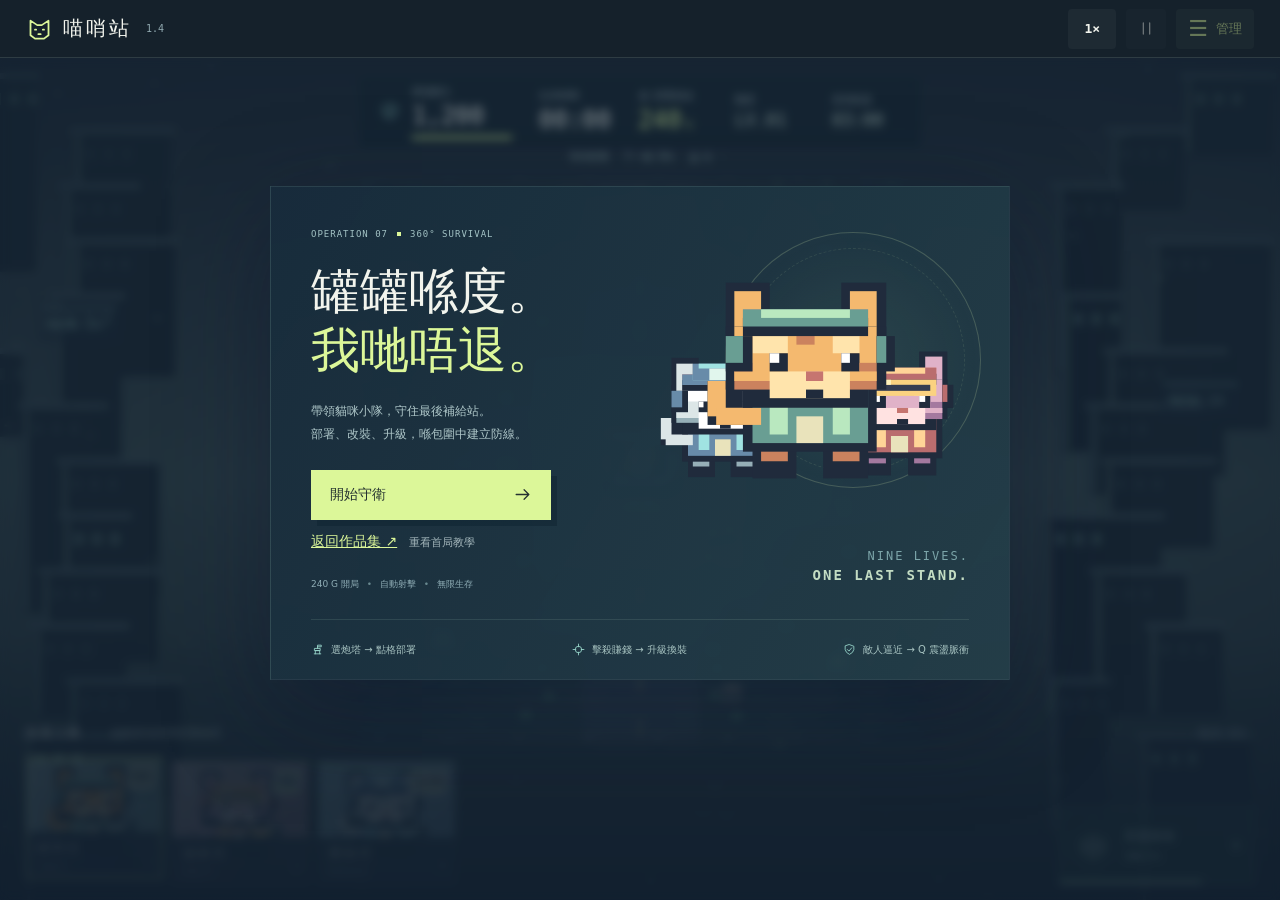
<file: index.html>
<!doctype html>
<html lang="zh-Hant">
  <head>
    <meta charset="UTF-8" />
    <meta name="viewport" content="width=device-width, initial-scale=1.0, viewport-fit=cover" />
    <meta name="theme-color" content="#15212b" />
    <meta name="description" content="喵哨站：360 度貓咪塔防生存遊戲。建造炮塔、改裝武器、守住最後一罐罐罐。" />
    <title>喵哨站 · CAT OUTPOST</title>
    <link rel="icon" type="image/svg+xml" href="data:image/svg+xml,%3Csvg xmlns='http://www.w3.org/2000/svg' viewBox='0 0 48 48'%3E%3Crect width='48' height='48' rx='12' fill='%231b2520'/%3E%3Cpath d='M9 35V11l12 9h6l12-9v24z' fill='%23f5b777'/%3E%3Cpath d='M17 27h4v4h-4m10-4h4v4h-4' fill='%231b2520'/%3E%3C/svg%3E" />
    <script type="module" crossorigin src="./assets/index-CeVaZqVE.js"></script>
    <link rel="stylesheet" crossorigin href="./assets/index-CGxclBDY.css">
  </head>
  <body><div id="app"></div></body>
</html>
</file>
<file: assets/index-CGxclBDY.css>
:root{color-scheme:dark;font-family:PingFang TC,Noto Sans TC,system-ui,sans-serif;color:#f2f4ed;background:#111b24;--ink: #17232e;--panel: #202e3bf5;--line: #d1e7e122;--muted: #a4b6bb;--accent: #dcf799;--cyan: #9ad8cd;--orange: #f6be86;font-synthesis:none;font-variant-numeric:tabular-nums}*{box-sizing:border-box}body{margin:0;min-width:320px;overflow:hidden}button{font:inherit;color:inherit;cursor:pointer;border:0;background:#ffffff0a;min-height:38px;touch-action:manipulation;-webkit-tap-highlight-color:transparent;transition:background .15s,color .15s,transform .15s}button:hover:not(:disabled){background:#ffffff1a}button:disabled{opacity:.4;cursor:default}button:focus-visible,summary:focus-visible,a:focus-visible,canvas:focus-visible{outline:2px solid var(--accent);outline-offset:3px}[hidden]{display:none!important}.icon{width:19px;height:19px;display:inline-block;vertical-align:middle;flex-shrink:0}.icon-button{display:inline-flex;align-items:center;justify-content:center;width:38px;padding:0}kbd{font:10px ui-monospace,monospace;color:var(--muted)}.primary-button{display:flex;align-items:center;justify-content:space-between;gap:15px;color:#243130;background:var(--accent);font-weight:700;min-height:46px;padding:12px 18px}.primary-button:hover:not(:disabled){background:#edffbb}.primary-button .price{color:inherit}.text-button{display:inline-flex;align-items:center;gap:6px;font-size:11px;color:var(--muted);padding:3px 0;min-height:25px;background:none}.text-button .icon{width:13px}.skip-link{position:fixed;top:-100px;left:15px;z-index:30;background:var(--accent);color:var(--ink);padding:12px}.skip-link:focus{top:8px}.dock-button{width:137px;height:123px;position:relative;overflow:hidden;padding:0;text-align:left;background:linear-gradient(120deg,#b8d6d4,#6c918e);color:#f7f7ec;border-top:3px solid #afc5c2;isolation:isolate}.dock-button:before{content:"";position:absolute;inset:0;z-index:-1;background:repeating-linear-gradient(135deg,transparent 0 12px,#ffffff08 12px 13px)}.dock-button:after{content:"";position:absolute;inset:0;box-shadow:inset 0 0 0 1px #e7ffd13b;pointer-events:none}.dock-button:hover:not(:disabled){transform:translateY(-5px);background:linear-gradient(120deg,#cce7df,#759d95)}.unit-rapid{background:linear-gradient(120deg,#d7b7c0,#926b80);border-top-color:#dcc2bd}.unit-heavy{background:linear-gradient(120deg,#a1c7d2,#6685a0);border-top-color:#c2e0df}.dock-button[aria-pressed=true]{border-top-color:var(--accent);transform:translateY(-5px)}.dock-button[aria-pressed=true]:after{box-shadow:inset 0 0 0 2px var(--accent)}.dock-button.unaffordable .dock-cost{color:#fff0d5;background:#574942}.dock-cost{position:absolute;top:5px;right:6px;z-index:2;min-width:28px;text-align:center;color:#25352d;font:700 16px/25px ui-monospace,monospace;background:#f0f5d7;padding:0 6px;clip-path:polygon(4px 0,100% 0,calc(100% - 4px) 100%,0 100%)}.unit-number{position:absolute;left:8px;top:8px;font:700 24px monospace;color:#fcfff94d}.dock-art{width:130px;height:101px;position:absolute;left:2px;top:-3px;image-rendering:pixelated;pointer-events:none}.unit-name{position:absolute;left:0;right:0;bottom:0;padding:8px 10px 7px;background:#1b293be8}.unit-name strong{font-size:14px;display:block;font-weight:600;letter-spacing:1px}.unit-name small{display:block;font-size:8px;color:#adbdc3;margin-top:3px}.dock-button>kbd{position:absolute;bottom:12px;right:10px;color:#a4beb6;font-size:10px}.pulse-button{display:flex;align-items:center;gap:12px;position:relative;min-height:77px;width:195px;border:1px solid #9dc6ac40;background:#1b3238ca;padding:14px;text-align:left;overflow:hidden;opacity:1!important}.pulse-button:after{content:"";position:absolute;height:2px;left:0;width:var(--charge);bottom:0;background:#a0bba9}.pulse-symbol{width:38px;height:38px;display:grid;place-items:center;color:#a6bbb4;border:1px solid #a4c0b830;transform:rotate(45deg)}.pulse-symbol>.icon{transform:rotate(-45deg);width:25px;height:25px}.pulse-button strong{display:block;font-size:12px;letter-spacing:1px;font-weight:500}.pulse-button small{display:block;color:#8fa7a9;font-size:9px;margin-top:5px}.pulse-button kbd{margin-left:auto}.pulse-button.ready{border-color:var(--accent);background:#33473bcc}.pulse-button.ready .pulse-symbol{color:var(--accent);border-color:#daf89988}.pulse-button.ready small{color:#d4eea3}.panel-heading{display:flex;align-items:center;justify-content:space-between;margin-bottom:12px}.eyebrow{font:8px monospace;color:#86a3ac;letter-spacing:1.5px}h2{margin:5px 0 0;font-size:22px;letter-spacing:1px;font-weight:600;text-wrap:balance}h3{margin:0;font-size:14px;font-weight:600}.panel-heading .icon-button{width:29px;min-height:29px;background:none}.count-badge,.level-badge{font:10px monospace;color:#e5efbc;border:1px solid #adc99933;padding:4px 6px;white-space:nowrap}.panel-intro{font-size:12px;color:var(--muted);line-height:1.8;margin:12px 0 17px}.selection-hero,.inspector-hero{display:flex;align-items:center;gap:8px}.tower-art{width:111px;height:86px;flex-shrink:0;image-rendering:pixelated}.selection-hero h3{font-size:20px;margin:5px 0 8px}.price{display:inline-flex;gap:4px;align-items:center;font:11px monospace;color:var(--accent);white-space:nowrap}.price .icon{width:13px;height:13px}.build-selection>p{color:var(--muted);font-size:11px;line-height:1.8;margin:10px 0 0}.tower-stats{display:grid;grid-template-columns:repeat(3,1fr);text-align:center;padding:15px 0;margin:6px 0;border-top:1px solid var(--line);border-bottom:1px solid var(--line)}.tower-stats div+div{border-left:1px solid var(--line)}.tower-stats b{font:22px monospace;display:block}.tower-stats span{font-size:9px;color:var(--muted);margin-top:6px;display:block}.logistics{padding:12px 0;margin-top:16px;border-top:1px solid var(--line)}.logistics>div{display:flex;justify-content:space-between;font-size:11px}.logistics b{color:var(--accent);font:12px monospace}.logistics p{color:var(--muted);font-size:11px;line-height:1.8}.field-tip{display:flex;gap:9px;margin-top:17px;color:#acc7bc}.field-tip p{margin:0;font-size:11px;line-height:1.8}.field-tip>.icon{width:16px;margin-top:2px}.inspector-hero{margin:0 -5px 15px;gap:3px}.inspector-hero h3{display:flex;align-items:center;gap:8px;font-size:16px}.inspector-hero p{font-size:10px;color:#9db6bc;margin:7px 0}.inspector-hero .level-badge{font-size:9px;padding:3px 5px}.tower-health>div:first-child{display:flex;justify-content:space-between;font-size:10px;color:var(--muted)}.tower-health b{font:11px monospace;color:#d3e4d9}.health-track{height:4px;margin-top:7px}.health-track i{background:var(--cyan)}.tower-actions{display:flex;gap:7px;margin-top:12px}.tower-actions button{display:flex;align-items:center;justify-content:center;gap:5px;flex:1;font-size:10px;min-height:40px;padding:7px;background:#cde5dc0d}.tower-actions button:first-child{background:var(--accent);color:#263b35}.tower-actions button:first-child .price{color:inherit}.tower-actions .icon{width:13px}.tower-actions .price{font-size:10px}.upgrade-gain{font-size:9px;color:#92abb1;line-height:1.9;margin:8px 0}.upgrade-gain b{color:#d9efb2}.section-label{display:flex;align-items:center;justify-content:space-between;font-size:12px;margin:21px 0 10px}.section-label span{font-size:9px;color:var(--muted)}.priority-options{display:flex;gap:5px}.priority-options button{flex:1;padding:8px 4px;font-size:10px;background:#15253077}.priority-options button[aria-pressed=true]{background:#c9e7c425;color:var(--accent)}.weapon-grid{display:grid;grid-template-columns:repeat(2,1fr);gap:6px}.weapon-option{display:flex;justify-content:space-between;align-items:center;padding:10px 8px;min-height:44px;border:1px solid transparent}.weapon-option span{font-size:11px}.weapon-option .icon{width:12px;margin-right:5px}.weapon-option small{color:#9aafb2;font:9px monospace}.weapon-option.equipped:disabled,.chassis-option.equipped:disabled{opacity:1;border-color:#9ec8b050;color:#cfeab7;background:#cbe5b40a}.weapon-option.pending,.chassis-option.pending{border-color:var(--accent)}.chassis-details{border-top:1px solid var(--line);margin-top:17px;padding-top:13px}.chassis-details summary{font-size:11px;cursor:pointer;padding:3px 0;min-height:35px}.chassis-details summary span{font-size:9px;color:var(--muted);display:block;margin:6px 0 0 13px}.chassis-options{display:flex;gap:5px;margin-top:11px}.chassis-option{flex:1;padding:9px 4px;border:1px solid transparent}.chassis-option strong{font-weight:500;font-size:10px;display:block}.chassis-option small{color:var(--muted);font-size:9px;display:block;margin-top:5px}.swap-preview{padding:12px;border-left:2px solid var(--accent);background:#b8d8c30b;margin-top:15px}.preview-title{display:flex;align-items:center;justify-content:space-between;font-size:11px}.preview-title .icon-button{width:25px;min-height:25px;background:none}.swap-preview p{color:var(--muted);font-size:11px;line-height:1.7}.comparison{margin:12px 0;font-size:11px}.comparison>div{display:flex;justify-content:space-between;margin:9px 0}.comparison dt{color:#9db4ba}.comparison dd{margin:0;font-family:monospace}.comparison b{color:var(--accent)}.swap-preview .primary-button{width:100%;min-height:40px;font-size:11px;padding:9px 12px}.swap-preview>small{display:block;color:#92aab0;font-size:9px;text-align:center;margin-top:9px}.sell-button{display:flex;align-items:center;width:100%;font-size:10px;background:none;color:#d0aca2;margin-top:16px;padding:7px 4px}.sell-button .icon{width:14px;margin-right:6px}.sell-button span{margin-left:auto;font:11px monospace}.sell-confirm{background:#ccac880a;border-left:2px solid var(--orange);padding:12px;margin-top:16px}.sell-confirm strong{font-size:12px}.sell-confirm p{font-size:11px;color:var(--muted)}.sell-confirm>div{display:flex;gap:6px}.sell-confirm button{flex:1;font-size:10px;padding:8px 6px}.sell-confirm button:first-child{color:#eed2a4}.tech-card{padding:15px 0 17px;border-bottom:1px solid var(--line)}.tech-title{display:flex;align-items:center;gap:10px}.tech-icon{width:34px;height:34px;display:grid;place-items:center;background:#badcbd12;color:#cbe6b1}.tech-title h3{font-size:13px}.tech-title small{font-size:9px;color:var(--muted);display:block;margin-top:4px}.tech-title .level-badge{margin-left:auto}.tech-effect{font:30px monospace;margin:14px 0 10px}.tech-effect span{font-size:13px;margin-left:15px;color:#a0b7ba}.tech-progress{display:flex;gap:4px;margin-bottom:13px}.tech-progress i{flex:1;height:3px;background:#c1e2da18}.tech-progress i.filled{background:var(--accent)}.tech-buy{display:flex;align-items:center;gap:7px;width:100%;font-size:11px;min-height:40px;padding:8px 10px;background:#d3e6b90e}.tech-buy .price{margin-left:auto}.tech-buy>.icon{width:14px}.fine-print{font-size:11px;line-height:1.9;color:#94aeb4}.info-mission{border-left:2px solid #83b6ad;padding:1px 0 1px 12px;margin:20px 0}.info-mission h3{font-size:13px;line-height:1.6}.info-mission p{font-size:11px;line-height:1.9;color:var(--muted);margin:7px 0}.weapon-guide p{display:flex;align-items:flex-start;gap:10px;font-size:11px;line-height:1.8;margin:11px 0}.weapon-guide b{flex-shrink:0;color:var(--cyan);font-weight:500}.weapon-guide span{color:var(--muted)}.enemy-guide p{display:flex;align-items:center;gap:7px;font-size:11px;margin:12px 0}.enemy-guide i{width:6px;height:6px}.enemy-guide span{margin-left:auto;color:var(--muted);font-size:10px}.personal-record{display:flex;justify-content:space-between;border-top:1px solid var(--line);padding-top:15px;margin-top:20px;font-size:10px;color:var(--muted)}.personal-record .icon{width:14px;margin-right:4px}.personal-record b{font:24px monospace;color:var(--accent);text-align:right}.personal-record small{display:block;font:10px system-ui;color:var(--muted);margin-top:6px}.overlay{position:absolute;inset:0;z-index:10;background:#14243377;display:flex;align-items:center;justify-content:center;backdrop-filter:blur(5px);padding:18px 18px 110px}.overlay.hidden{display:none}.intro-card{width:740px;max-width:100%;position:relative;display:grid;grid-template-columns:1fr 1fr;background:linear-gradient(120deg,#182b3bf7,#243e49f2);border:1px solid #c7e1d415;box-shadow:0 30px 100px #0a142d77;padding:42px 40px 0}.intro-copy{z-index:1}.intro-topline{font:9px monospace;letter-spacing:1px;color:#a3c3c5;display:flex;align-items:center;gap:9px}.intro-topline i{width:4px;height:4px;background:var(--accent)}.intro-card h2{font-size:49px;line-height:1.2;font-weight:800;letter-spacing:0;margin:24px 0 19px;white-space:nowrap}.intro-card em{color:var(--accent);font-style:normal}.intro-card p{font-size:12px;line-height:1.9;color:#afc7c9;margin:0 0 24px}.start-button{width:240px;padding:14px 19px;min-height:50px;font-size:14px;box-shadow:6px 6px #0c1e2b66}.intro-footnote{display:block;font-size:9px;color:#90aeb6;margin-top:14px}.intro-footnote i{font-style:normal;margin:0 5px;color:#698990}.intro-art{position:relative;min-width:0;display:flex;align-items:center;justify-content:center}#hero-cat{position:relative;width:335px;height:317px;image-rendering:pixelated;margin-top:-32px;margin-left:8px;z-index:1}.art-ring{position:absolute;width:256px;height:256px;border:1px solid #d9efae33;border-radius:50%;background:radial-gradient(circle,#b4edab12,transparent 70%);top:3px;right:-12px}.art-ring:after{content:"";position:absolute;inset:15px;border:1px dashed #d9efae1a;border-radius:50%}.hero-codename{position:absolute;bottom:5px;right:0;font:12px/1.5 monospace;color:#7ca5a9;letter-spacing:2px;text-align:right}.hero-codename b{color:#c3dcc3;font-size:14px}.intro-bottom{grid-column:1/-1;margin-top:28px;border-top:1px solid #a9cfbd22;padding:20px 0;display:flex;justify-content:space-between;gap:12px;font-size:10px;color:#a8c4c2}.intro-bottom .icon{width:13px;color:var(--cyan);margin-right:4px}#app[data-status=ready] .deployment-bar{opacity:.45;pointer-events:none}#app[data-status=ready] .tactical-actions{opacity:.4;pointer-events:none}#app[data-status=paused] .overlay{pointer-events:none;background:none;backdrop-filter:none;align-items:flex-start;padding-top:103px}.pause-card{pointer-events:auto;display:flex;align-items:center;gap:17px;background:#1c2d3bf0;border-left:3px solid var(--accent);padding:10px 13px;box-shadow:0 8px 20px #14253466}.pause-card h2{font-size:14px;margin:0}.pause-card .primary-button{min-height:34px;font-size:11px;padding:8px 11px}.pause-card :is(.overlay-symbol,.eyebrow,p,small){display:none}.end-card{width:430px;max-width:100%;padding:33px;background:#1e3242f5;border-top:3px solid #e0c893;text-align:center;box-shadow:0 20px 60px #0b172d88}.end-card .overlay-symbol{display:block;color:var(--orange);margin-bottom:13px}.end-card .overlay-symbol>.icon{width:42px;height:42px}.end-card h2{font-size:29px;margin:12px 0}.end-card p{font-size:12px;color:#a8c2c4}.end-stats{display:flex;justify-content:space-between;margin:25px 0;gap:10px}.end-stats span{display:block;font-size:10px;color:#9eb9bf;margin-bottom:8px}.end-stats b{font:25px monospace}.end-record{font-size:11px;color:#d5e5a8;padding:16px 0;border-top:1px solid var(--line)}.end-record .icon{width:14px}.end-card .primary-button{width:100%;margin-bottom:13px}.end-card>small{font-size:9px;color:#8da9b2}.toast{position:absolute;left:50%;bottom:200px;max-width:90%;width:max-content;z-index:11;pointer-events:none;background:#1b3040f2;color:#e7eed8;border-left:3px solid var(--accent);padding:10px 17px;font-size:12px;line-height:1.7;opacity:0;transform:translate(-50%,7px);transition:transform .2s,opacity .2s;box-shadow:0 5px 15px #0d1c2c44}.toast.visible{opacity:1;transform:translate(-50%)}.placement-preview{position:absolute;left:50%;bottom:188px;transform:translate(-50%);z-index:9;display:flex;align-items:center;gap:12px;background:#1b3041f5;border-left:3px solid var(--accent);box-shadow:0 12px 35px #07162b55;padding:12px;width:min(460px,90%)}.placement-preview>div{flex:1}.placement-preview strong{font-size:13px;color:var(--accent);display:block}.placement-preview span{display:block;font-size:10px;color:#b4c9c4;margin-top:5px}.placement-preview .primary-button{font-size:12px;padding:11px 13px}.placement-preview>.icon-button{min-height:44px;width:30px;background:none}.stage:has(.placement-preview:not([hidden])) .toast{bottom:270px}input,select{font:inherit;color:inherit;accent-color:var(--accent)}select{background:#152a36;border:1px solid var(--line);border-radius:4px;padding:8px;max-width:100%;min-height:44px}input:focus-visible,select:focus-visible{outline:2px solid var(--accent);outline-offset:3px}.shell{height:100dvh;max-width:1920px;margin:auto;display:flex;flex-direction:column;overflow:hidden}.topbar{height:58px;padding:0 26px;display:flex;align-items:center;justify-content:space-between;flex-shrink:0;border-bottom:1px solid var(--line);background:#15212b}.brand,.header-actions{display:flex;align-items:center;gap:10px}.brand>.icon{color:var(--accent);width:27px;height:27px}h1{margin:0;font-size:20px;letter-spacing:3px}.version-tag{color:#91a9b0;font:10px monospace;margin-left:4px}.header-actions button{min-height:40px;padding:8px 12px;border-radius:4px}.header-actions .icon-button{padding:0;width:40px}#speed{font:700 13px monospace;min-width:48px}.menu-button{display:flex;align-items:center;gap:8px;font-size:13px;background:#d4edbb16;color:var(--accent)}.menu-button>span{font-size:22px;line-height:1}.stage{flex:1;position:relative;min-height:0;overflow:hidden;isolation:isolate}#battle{display:block;width:100%;height:100%;image-rendering:pixelated;touch-action:none}.scene-vignette{position:absolute;inset:0;pointer-events:none;background:linear-gradient(180deg,#14233155,transparent 25%,transparent 68%,#101d2de0),linear-gradient(90deg,#15233155,transparent 25%,transparent 75%,#15233155)}.battle-hud{position:absolute;left:50%;top:16px;transform:translate(-50%);display:flex;align-items:center;gap:27px;background:#142531bd;border:1px solid #b9e1d315;border-radius:7px;backdrop-filter:blur(7px);padding:10px 20px;pointer-events:none}.battle-hud>div{min-width:70px}.battle-hud>div>span,.hud-base>div>span{display:block;font-size:10px;color:var(--muted);white-space:nowrap;margin-bottom:4px}.battle-hud b{font:24px/1.15 ui-monospace,monospace;white-space:nowrap;display:block}.hud-base{display:flex;align-items:center;gap:10px}.hud-base>.icon{color:var(--cyan);width:24px}.hud-base>div{min-width:100px}.hud-money b{color:var(--accent);display:flex;align-items:baseline;gap:5px}.hud-money b>span{font:inherit}.hud-money .icon{width:12px;height:12px;margin-right:4px}.hud-money small{font-size:10px}.hud-difficulty b,.hud-boss b{font-size:17px;color:#bdd2c6}.base-track,.health-track{height:3px;background:#c1e1d115;margin-top:5px}.base-track i,.health-track i{display:block;height:100%;background:var(--accent);width:100%}.hud-base.critical .base-track i{background:#ef9987}.phase-strip{position:absolute;top:92px;left:50%;transform:translate(-50%);display:flex;gap:14px;align-items:center;font-size:10px;color:#a8c0bb;padding-bottom:8px;pointer-events:none}.phase-strip>i{position:absolute;bottom:0;left:0;height:2px;background:#cde1af}.phase-strip.assault>span:first-child{color:#f4b5a0}.field-enemies{display:flex;gap:4px;align-items:center}.field-enemies .icon{width:12px;height:12px}.field-enemies b{font:11px monospace}.threat{position:absolute;pointer-events:none;display:flex;align-items:center;gap:5px;color:#dbeca5;font:10px monospace;padding:3px 6px;background:#1b2a36a6;border-radius:2px}.threat b{font-weight:400;color:#dee9dc}.threat-n{top:calc(var(--board-y) + 8px);left:calc(var(--board-x) + var(--board-size) / 2);transform:translate(-50%)}.threat-s{top:calc(var(--board-y) + var(--board-size) - 24px);left:calc(var(--board-x) + var(--board-size) / 2);transform:translate(-50%)}.threat-w{left:calc(var(--board-x) + 3px);top:calc(var(--board-y) + var(--board-size) / 2)}.threat-e{left:calc(var(--board-x) + var(--board-size) - 36px);top:calc(var(--board-y) + var(--board-size) / 2)}.deployment-bar{position:absolute;bottom:16px;left:26px;right:26px;z-index:4}.deploy-heading{display:flex;align-items:center;gap:14px;margin-bottom:12px;min-height:24px;font-size:12px}.deploy-heading>span{letter-spacing:2px}.deploy-heading p{margin:0;color:#b5c6c2;font-size:11px;border-left:1px solid var(--line);padding-left:14px}.deploy-heading button{margin-left:auto;gap:7px;min-height:32px;padding:0 8px}.deployment-content,.build-dock{display:flex;gap:9px;align-items:end}.deployment-content{justify-content:space-between}.pulse-button{margin-left:20px;align-self:end}.pulse-button:disabled{color:#95abaa;cursor:default}#management{padding:0;border:1px solid #b7dcc83a;border-top:3px solid var(--accent);border-radius:10px;color:#eef3ea;background:#182c3bd9;backdrop-filter:blur(12px);width:min(1320px,calc(100% - 48px));max-width:none;height:min(850px,calc(100dvh - 48px));max-height:none;overflow:hidden;box-shadow:0 30px 120px #05111d99}#management[open]{display:flex;flex-direction:column}#management::backdrop{background:#07121d66;backdrop-filter:blur(2px)}.management-header{display:flex;align-items:center;gap:18px;flex-shrink:0;padding:20px 25px 16px;border-bottom:1px solid var(--line);background:#1a2d3bc9}.management-header>div:first-child{flex:1;display:flex;align-items:baseline;gap:14px;flex-wrap:wrap}.management-header .eyebrow{width:100%}.management-header h2{font-size:24px;margin:0}.pause-indicator{display:flex;align-items:center;gap:4px;color:var(--cyan);font-size:11px}.pause-indicator .icon{width:12px;height:12px}.menu-wallet{display:flex;align-items:center;gap:6px;color:var(--accent)}.menu-wallet b{font:28px monospace}.menu-wallet span{font-size:11px}.management-header>.icon-button{width:44px;min-height:44px;margin-left:3px}.management-nav{display:flex;gap:6px;padding:9px 25px;flex-shrink:0;border-bottom:1px solid var(--line);background:#172a37b8}.management-nav button{display:flex;align-items:center;justify-content:center;gap:7px;padding:8px 14px;font-size:12px;border-radius:4px;min-height:40px}.management-nav .icon{width:15px;height:15px;color:var(--cyan)}.management-scroll{overflow:auto;overscroll-behavior:contain;flex:1;min-height:0;scrollbar-width:thin;scrollbar-color:#64898b transparent;padding:25px}.management-grid{display:grid;grid-template-columns:minmax(0,1.45fr) minmax(0,1fr) minmax(0,.95fr);gap:25px;align-items:start}.manage-section{min-width:0;scroll-margin-top:18px}.manage-section+.manage-section{border-left:1px solid var(--line);padding-left:25px}.section-heading{margin-bottom:18px}.section-heading h2{font-size:21px;margin-top:6px}.section-heading h2 span{font:10px monospace;margin-left:8px;color:var(--muted)}.tower-picker label{display:block;color:var(--muted);font-size:11px;margin-bottom:7px}.tower-picker select{width:100%;font-size:12px;margin-bottom:18px}.weapon-note{font-size:11px;line-height:1.8;color:#aac4c0;margin:8px 0}.tower-actions button,.priority-options button,.chassis-option,.sell-button,.sell-confirm button,.tech-buy{min-height:44px}.inspector-hero{margin-bottom:12px}.inspector-hero h3{font-size:18px}.tower-stats b{font-size:24px}.tower-stats span{font-size:10px}.tower-health>div:first-child{font-size:11px}.priority-options button{font-size:11px}.weapon-option span{font-size:12px}.weapon-option small{font-size:10px}.chassis-details summary{font-size:12px;min-height:44px}.repair-summary{border-top:1px solid var(--line);padding-top:17px;margin-top:14px}.repair-summary>span{font-size:11px;color:var(--cyan);display:block;margin-bottom:10px}#repair-all{display:flex;align-items:center;gap:7px;padding:10px;font-size:12px;width:100%;border:1px solid var(--line);border-radius:4px}#repair-all b{margin-left:auto;font:11px monospace;color:var(--accent)}.tech-card:first-child{padding-top:0}.tech-title{gap:8px}.tech-title small{font-size:10px;line-height:1.6}.tech-title h3{font-size:14px}.tech-effect{font-size:32px}.tech-buy{font-size:12px}.setting-row{display:flex;align-items:center;justify-content:space-between;gap:12px;padding:13px 0;border-bottom:1px solid var(--line)}.setting-row label{font-size:12px;cursor:pointer}.setting-row small{display:block;color:var(--muted);font-size:10px;line-height:1.7;margin-top:5px}.setting-row select{font-size:12px;padding:8px;flex-shrink:0}.setting-row input[type=checkbox]{width:42px;height:24px;margin:0;cursor:pointer}.setting-volume{margin:16px 0 6px}.setting-volume label{display:flex;justify-content:space-between;font-size:12px}.setting-volume output{font:12px monospace;color:var(--accent)}.setting-volume input{width:100%;min-height:44px;margin:3px 0 0;cursor:pointer}.setting-fullscreen{display:flex;align-items:center;justify-content:center;gap:8px;width:100%;font-size:12px;min-height:44px;margin-top:17px;border:1px solid var(--line)}.handbook{margin-top:20px;border-top:1px solid var(--line)}.handbook summary{font-size:12px;padding:16px 0;cursor:pointer;min-height:44px}.handbook .panel-heading h2{font-size:17px}.handbook .enemy-guide p{flex-wrap:wrap;line-height:1.6}.handbook .enemy-guide span{margin-left:12px}.record-summary{border-top:1px solid var(--line);padding-top:16px;font-size:11px;color:var(--muted);line-height:2}.record-summary .icon{width:14px;height:14px;margin-right:5px}.record-summary b{color:var(--accent);font:19px monospace;margin-left:10px}.record-summary small{display:block;font-size:11px}.restart-area>.sell-button{padding:10px 0;font-size:12px}.management-footer{padding:13px 25px;background:#172a37dc;border-top:1px solid var(--line);display:flex;align-items:center;justify-content:space-between;gap:16px;flex-shrink:0}.management-footer p{color:#b3ccc3;margin:0;font-size:12px;line-height:1.7}.management-footer .primary-button{min-width:160px;font-size:12px;flex-shrink:0}.empty-towers{padding:25px 0;text-align:center}.empty-towers>.icon{width:40px;height:40px;color:var(--cyan);margin-bottom:17px}.empty-towers h3{font-size:17px}.empty-towers p{font-size:12px;color:var(--muted);line-height:1.9;margin:12px 0 20px}.empty-towers button{margin:auto;font-size:12px}.swap-preview small,.upgrade-gain{font-size:10px}@media(min-width:760px)and (max-width:1099px){.management-grid{grid-template-columns:1fr 1fr}#manage-units{grid-column:1/-1;border-bottom:1px solid var(--line);padding-bottom:24px}#manage-tech{border-left:0;padding-left:0}#tower-content,.tower-picker{max-width:600px;margin:auto}}@media(max-width:759px){.topbar{height:52px;padding:0 12px}.brand{gap:6px}.brand>.icon{width:22px;height:22px}h1{font-size:17px;letter-spacing:1px}.version-tag{display:none}.header-actions{gap:4px}.header-actions button{padding:7px 9px;min-height:38px}.header-actions .icon-button{width:36px}.menu-button{font-size:12px;gap:5px}.menu-button>span{font-size:19px}#speed{min-width:39px;font-size:12px}.battle-hud{left:10px;right:10px;top:10px;transform:none;display:grid;grid-template-columns:1fr 1fr 1fr;gap:6px 12px;padding:8px 12px}.battle-hud>div{min-width:0}.battle-hud b{font-size:20px}.battle-hud>div>span,.hud-base>div>span{font-size:9px}.hud-base{gap:6px}.hud-base>.icon{width:17px}.hud-base>div{min-width:66px}.battle-hud .hud-difficulty,.battle-hud .hud-boss{display:flex;align-items:center;gap:7px;padding-top:5px;border-top:1px solid var(--line)}.battle-hud .hud-difficulty{grid-column:1}.battle-hud .hud-boss{grid-column:2/4;justify-content:flex-end}.battle-hud .hud-difficulty>span,.battle-hud .hud-boss>span{margin:0;font-size:9px}.battle-hud .hud-difficulty b,.battle-hud .hud-boss b{font-size:11px}.phase-strip{top:109px;font-size:9px;gap:12px;white-space:nowrap}.deployment-bar{left:12px;right:12px;bottom:calc(12px + env(safe-area-inset-bottom))}.deploy-heading{gap:8px;margin-bottom:9px;font-size:10px}.deploy-heading>span{letter-spacing:1px;white-space:nowrap}.deploy-heading p{font-size:9px;border:0;padding:0;max-width:165px;white-space:nowrap;overflow:hidden;text-overflow:ellipsis}.deploy-heading button{font-size:10px;padding:0}.deploy-heading kbd{display:none}.deployment-content{gap:8px}.build-dock{flex:1;min-width:0;gap:5px}.dock-button{flex:1;min-width:0;width:auto;height:106px}.dock-art{width:115px;height:89px;left:50%;transform:translate(-50%);top:-9px}.dock-cost{font-size:13px;top:3px;right:3px;padding:0 4px;min-width:24px;line-height:22px}.unit-number{left:5px;top:5px;font-size:17px}.unit-name{padding:6px 5px}.unit-name strong{font-size:11px;letter-spacing:0}.unit-name small{font-size:8px;margin-top:4px}.dock-button>kbd{display:none}.pulse-button{width:77px;min-height:76px;margin:0;padding:8px 5px;flex-direction:column;justify-content:center;gap:5px}.pulse-symbol{width:22px;height:22px;border:0}.pulse-symbol>.icon{width:22px;height:22px}.pulse-button strong{font-size:10px;letter-spacing:0}.pulse-button small{font-size:9px;margin-top:3px;text-align:center}.pulse-button kbd{display:none}#management{width:100%;height:100dvh;max-height:100dvh;border-radius:0;border-left:0;border-right:0;margin:0}.management-header{padding:calc(12px + env(safe-area-inset-top)) 14px 12px;gap:7px}.management-header>div:first-child{gap:6px}.management-header .eyebrow{font-size:7px}.management-header h2{font-size:20px}.pause-indicator{font-size:10px}.menu-wallet{gap:3px}.menu-wallet>.icon{width:14px}.menu-wallet b{font-size:23px}.management-header>.icon-button{width:38px;min-height:44px;flex-shrink:0}.management-nav{padding:7px 12px;gap:4px}.management-nav button{padding:8px 5px;font-size:11px;flex:1;gap:5px;min-height:44px}.management-nav .icon{width:14px;height:14px}.management-scroll{padding:20px 17px}.management-grid{display:flex;flex-direction:column;gap:28px}.manage-section{width:100%}.manage-section+.manage-section{border-left:0;padding-left:0;padding-top:25px;border-top:1px solid var(--line)}.section-heading h2{font-size:20px}.management-footer{padding:10px 12px calc(10px + env(safe-area-inset-bottom));gap:9px}.management-footer p{font-size:10px;flex:1}.management-footer .primary-button{min-width:119px;padding:10px;font-size:11px;gap:5px;min-height:44px}.management-footer .primary-button .icon{width:15px}.toast{bottom:166px;padding:8px 11px;font-size:10px}.placement-preview{bottom:calc(153px + env(safe-area-inset-bottom));width:calc(100% - 24px);padding:10px;gap:7px}.placement-preview strong{font-size:12px}.placement-preview span{font-size:10px}.placement-preview .primary-button{padding:10px;font-size:11px;min-height:44px}.stage:has(.placement-preview:not([hidden])) .toast{bottom:235px}.overlay{padding:20px 16px 120px}.intro-card{width:370px;grid-template-columns:1fr;padding:23px 23px 0;overflow:hidden}.intro-copy{position:relative}.intro-topline{font-size:8px;gap:6px;letter-spacing:.5px}.intro-card h2{font-size:39px;line-height:1.15;margin:140px 0 15px}.intro-card p{font-size:11px;margin-bottom:20px}.intro-art{position:absolute;top:32px;right:12px;width:150px;height:142px;pointer-events:none}#hero-cat{width:150px;height:142px;margin:0}.art-ring{width:150px;height:150px;top:-8px;right:-13px}.hero-codename{display:none}.start-button{width:100%;min-height:47px;font-size:13px}.intro-footnote{font-size:8px;margin-top:12px}.intro-bottom{margin-top:18px;padding:14px 0;font-size:8px;display:grid;gap:8px}.intro-bottom .icon{width:12px}.pause-card{padding:9px 11px;gap:12px}.pause-card h2{font-size:12px}.pause-card .primary-button{min-height:38px;font-size:11px}.end-card{padding:25px}.end-card h2{font-size:25px}.end-stats b{font-size:22px}}@media(max-width:360px){.topbar{padding:0 10px}h1{font-size:16px}.battle-hud{gap:8px;padding:9px}.battle-hud b{font-size:18px}.hud-base>.icon{display:none}.hud-base>div{min-width:65px}.pulse-button{width:68px}.dock-art{width:102px;height:79px;top:-1px}.unit-name strong{font-size:10px}.unit-name small{font-size:7px}.deploy-heading p{max-width:137px}.intro-card h2{font-size:34px;margin-top:130px}.intro-art,#hero-cat{width:140px;height:132px}.intro-topline{font-size:7px}.pause-indicator{width:100%}.management-header .eyebrow{display:none}}@media(max-height:700px)and (max-width:759px){.intro-card{padding-top:18px}.intro-card h2{font-size:32px;margin-top:130px}.intro-card p{font-size:10px;margin-bottom:15px}.intro-art{width:140px;height:132px;right:6px;top:23px}#hero-cat{width:140px;height:132px}.art-ring{width:120px;height:120px}.intro-bottom{margin-top:15px;padding:12px 0}}:root[data-motion=on] *,:root[data-motion=on] *:before,:root[data-motion=on] *:after{animation:none!important;transition:none!important;scroll-behavior:auto!important}@media(prefers-reduced-motion:reduce){:root:not([data-motion=off]) *,:root:not([data-motion=off]) *:before,:root:not([data-motion=off]) *:after{animation:none!important;transition:none!important;scroll-behavior:auto!important}}.tutorial-hint{position:fixed;z-index:12;top:65px;left:50%;transform:translate(-50%);width:max-content;max-width:calc(100% - 24px);display:flex;gap:10px;flex-wrap:wrap;align-items:center;padding:10px 14px;background:#202e3bf5;border:1px solid var(--accent);box-shadow:0 6px 24px #0005;font-size:13px}.tutorial-hint button{min-height:44px;padding:7px;font-size:12px}#tutorial-dialog{width:min(480px,calc(100% - 24px));max-height:85dvh;overflow:auto;padding:26px;border:1px solid #9ad8cd;border-radius:12px;background:#202e3b;color:#f2f4ed}#tutorial-dialog::backdrop{background:#081119b0}#tutorial-dialog p{line-height:1.8;font-size:16px}.tutorial-actions{display:grid;gap:12px}.tutorial-actions button{min-height:44px}.portfolio-return{display:inline-flex;min-height:44px;align-items:center;color:#dcf799;font-size:14px}.intro-copy .portfolio-return{margin-right:12px}.cost-explanation{display:block;color:#f6be86;font-size:12px;line-height:1.6}.cost-explanation:empty{display:none}.boss-soon{color:#f6be86;border-bottom:2px solid currentColor}@media(max-width:600px){.tutorial-hint{top:60px;gap:4px;padding:7px 10px}.tutorial-hint span{flex-basis:100%}}
</file>
